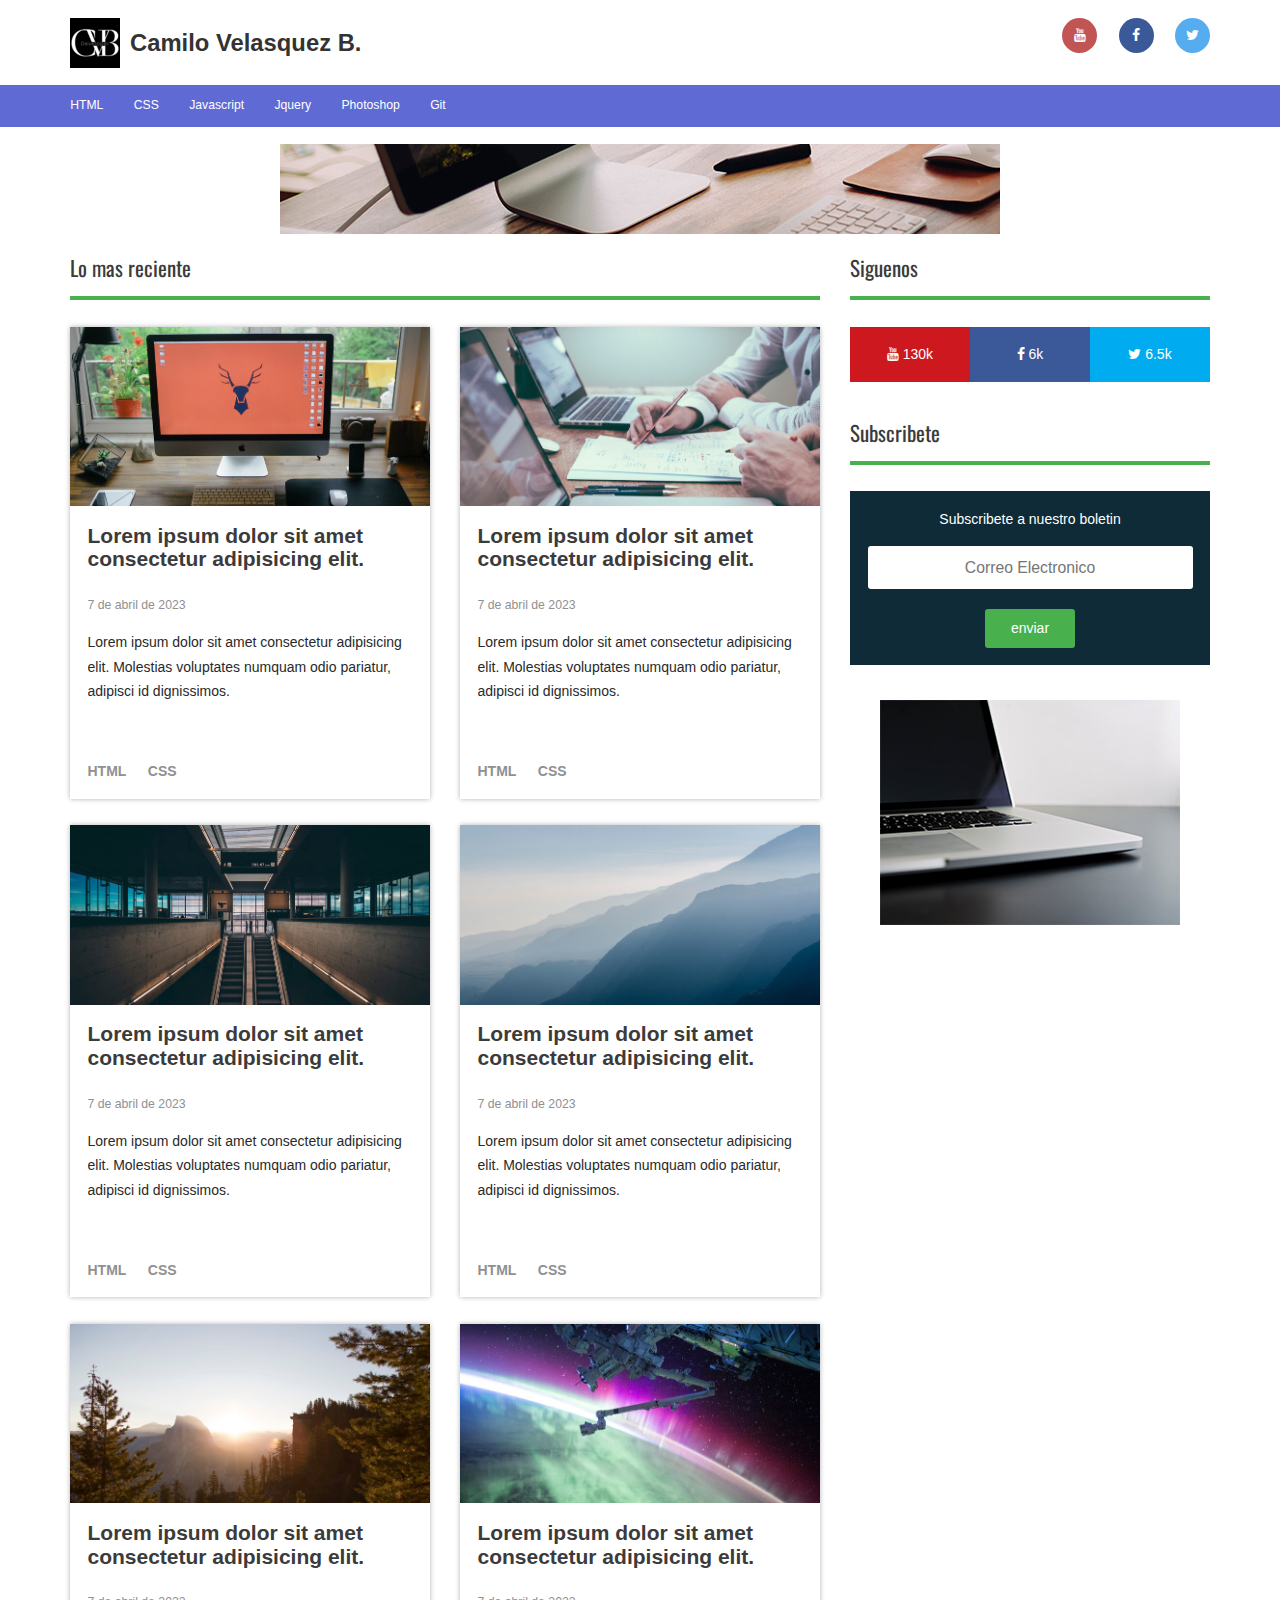
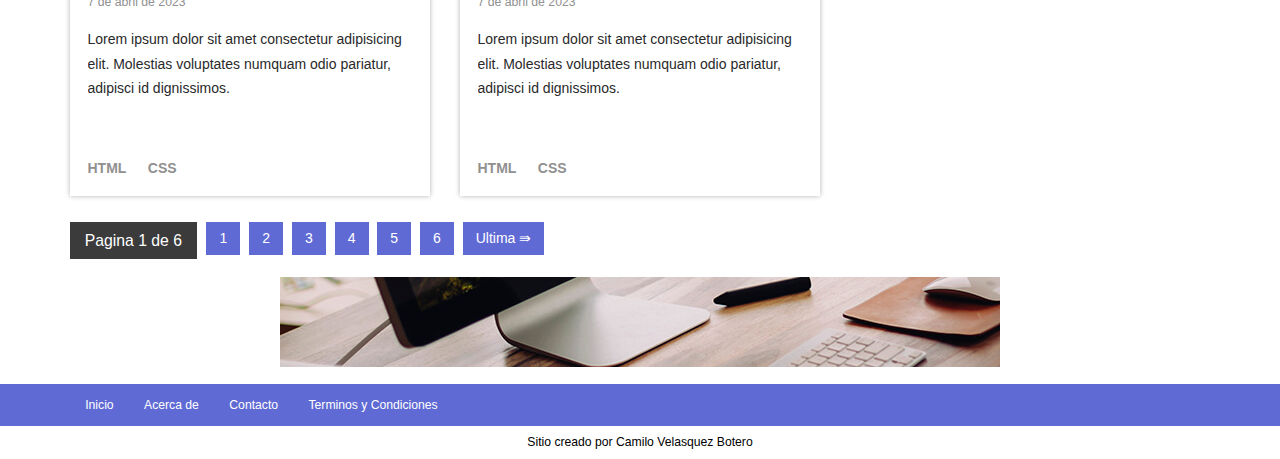
<file: creacionTema/index.html>
<!DOCTYPE html>
<html lang="es">
<head>
    <meta charset="UTF-8">
    <meta http-equiv="X-UA-Compatible" content="IE=edge">
    <meta name="viewport" content="width=device-width, user-scalable=no,
    initial-scale=1.0, maximum-scale=1.0, minimum-scale=1.0">
    <link rel="stylesheet" href="css/estilos.css">
    <link rel="stylesheet" href="css/bootstrap.min.css">
    <link rel="stylesheet" href="css/font-awesome.min.css">
    <link rel="preconnect" href="https://fonts.googleapis.com">
    <link rel="preconnect" href="https://fonts.gstatic.com" crossorigin>
    <link href="https://fonts.googleapis.com/css2?family=Open+Sans:ital,wght@0,400;0,700;1,600&family=Oswald&display=swap" rel="stylesheet">
    <title>Camilo Blog</title>
</head>
<body>
    <header>
        <div class="container">
            <div class="row">
                <div class="logo col-xs-12 col-sm-6">
                    <a href="#"><img src="img/logo.png" alt="DescripcionFoto"></a>
                    <h2>Camilo Velasquez B.</h2>
                </div>
                <div class="redes-sociales col-xs-12 col-sm-6">
                    <a class="youtube" href="http://www.youtube.com"><i class="fa fa-youtube"></i></a>
                    <a class="facebook" href="http://www.facebook.com"><i class="fa fa-facebook"></i></a>
                    <a class="twitter" href="http://www.twitter.com"><i class="fa fa-twitter"></i></a>
                </div>
            </div>
        </div>

        <nav class="menu">
            <div class="container">
                <div class="row">
                    <ul class="col-md-12">
                        <li><a href="#">HTML</a></li>
                        <li><a href="#">CSS</a></li>
                        <li><a href="#">Javascript</a></li>
                        <li><a href="#">Jquery</a></li>
                        <li><a href="#">Photoshop</a></li>
                        <li><a href="#">Git</a></li>
                    </ul>
                </div>
            </div>
        </nav>

        <div class="ad container hidden-xs">
            <div class="row">
                <div class="col-md-12">
                    <img src="img/ad.jpg" alt="DescripcionFoto">
                </div>
            </div>
        </div>
    </header>

    <div class="container">
        <div class="row">
            <div class="main col-md-8">
                <div class="row titulo-seccion">
                    <div class="col-md-12">
                        <h3>Lo mas reciente</h3>
                    </div>
                </div>

                <div class="row posts">
                    <article class="col-md-6 post">
                        <div class="contenedor">
                            <div class="thumb">
                                <a href="#"><img src="img/1.jpg" alt="DescripcionFoto"></a>
                            </div>
                            <div class="info">
                                <h2 class="titulo"><a href="#">Lorem ipsum dolor sit amet consectetur adipisicing elit.</a></h2>
                                <p class="fecha">7 de abril de 2023</p>
                                <p class="extracto">Lorem ipsum dolor sit amet consectetur adipisicing elit. Molestias voluptates numquam odio pariatur, adipisci id dignissimos.</p>
                                <div class="categorias">
                                    <a href="#">HTML</a>
                                    <a href="#">CSS</a>
                                </div>
                            </div>
                        </div>
                    </article>
                    <article class="col-md-6 post">
                        <div class="contenedor">
                            <div class="thumb">
                                <a href="#"><img src="img/2.jpg" alt="DescripcionFoto"></a>
                            </div>
                            <div class="info">
                                <h2 class="titulo"><a href="#">Lorem ipsum dolor sit amet consectetur adipisicing elit.</a></h2>
                                <p class="fecha">7 de abril de 2023</p>
                                <p class="extracto">Lorem ipsum dolor sit amet consectetur adipisicing elit. Molestias voluptates numquam odio pariatur, adipisci id dignissimos.</p>
                                <div class="categorias">
                                    <a href="#">HTML</a>
                                    <a href="#">CSS</a>
                                </div>
                            </div>
                        </div>
                    </article>
                    <article class="col-md-6 post">
                        <div class="contenedor">
                            <div class="thumb">
                                <a href="#"><img src="img/3.jpg" alt="DescripcionFoto"></a>
                            </div>
                            <div class="info">
                                <h2 class="titulo"><a href="#">Lorem ipsum dolor sit amet consectetur adipisicing elit.</a></h2>
                                <p class="fecha">7 de abril de 2023</p>
                                <p class="extracto">Lorem ipsum dolor sit amet consectetur adipisicing elit. Molestias voluptates numquam odio pariatur, adipisci id dignissimos.</p>
                                <div class="categorias">
                                    <a href="#">HTML</a>
                                    <a href="#">CSS</a>
                                </div>
                            </div>
                        </div>
                    </article>
                    <article class="col-md-6 post">
                        <div class="contenedor">
                            <div class="thumb">
                                <a href="#"><img src="img/4.jpg" alt="DescripcionFoto"></a>
                            </div>
                            <div class="info">
                                <h2 class="titulo"><a href="#">Lorem ipsum dolor sit amet consectetur adipisicing elit.</a></h2>
                                <p class="fecha">7 de abril de 2023</p>
                                <p class="extracto">Lorem ipsum dolor sit amet consectetur adipisicing elit. Molestias voluptates numquam odio pariatur, adipisci id dignissimos.</p>
                                <div class="categorias">
                                    <a href="#">HTML</a>
                                    <a href="#">CSS</a>
                                </div>
                            </div>
                        </div>
                    </article>
                    <article class="col-md-6 post">
                        <div class="contenedor">
                            <div class="thumb">
                                <a href="#"><img src="img/5.jpg" alt="DescripcionFoto"></a>
                            </div>
                            <div class="info">
                                <h2 class="titulo"><a href="#">Lorem ipsum dolor sit amet consectetur adipisicing elit.</a></h2>
                                <p class="fecha">7 de abril de 2023</p>
                                <p class="extracto">Lorem ipsum dolor sit amet consectetur adipisicing elit. Molestias voluptates numquam odio pariatur, adipisci id dignissimos.</p>
                                <div class="categorias">
                                    <a href="#">HTML</a>
                                    <a href="#">CSS</a>
                                </div>
                            </div>
                        </div>
                    </article>
                    <article class="col-md-6 post">
                        <div class="contenedor">
                            <div class="thumb">
                                <a href="#"><img src="img/6.jpg" alt="DescripcionFoto"></a>
                            </div>
                            <div class="info">
                                <h2 class="titulo"><a href="#">Lorem ipsum dolor sit amet consectetur adipisicing elit.</a></h2>
                                <p class="fecha">7 de abril de 2023</p>
                                <p class="extracto">Lorem ipsum dolor sit amet consectetur adipisicing elit. Molestias voluptates numquam odio pariatur, adipisci id dignissimos.</p>
                                <div class="categorias">
                                    <a href="#">HTML</a>
                                    <a href="#">CSS</a>
                                </div>
                            </div>
                        </div>
                    </article>
                </div>

                <section class="row paginacion">
                    <div class="col-md-12">
                        <ul>
                            <li class="disabled">Pagina 1 de 6</li>
                            <li><a href="#">1</a></li>
                            <li><a href="#">2</a></li>
                            <li><a href="#">3</a></li>
                            <li><a href="#">4</a></li>
                            <li><a href="#">5</a></li>
                            <li><a href="#">6</a></li>
                            <li><a href="#">Ultima ⇛</a></li>
                        </ul>
                    </div>
                </section>
            </div>
            
            <aside class="sidebar col-md-4">
                <div class="widget redes-sociales">
                    <div class="titulo-seccion">
                        <h3>Siguenos</h3>
                        <div class="redes-sociales">
                            <a class="youtube" href="http://www.youtube.com"><i class="icono fa fa-youtube"></i>
                                <span class="seguidores">130k</span>
                            </a>
                            <a class="facebook" href="http://www.facebook.com"><i class="icono fa fa-facebook"></i>
                                <span class="seguidores">6k</span>
                            </a>
                            <a class="twitter" href="http://www.twitter.com"><i class="icono fa fa-twitter"></i>
                                <span class="seguidores">6.5k</span>
                            </a>
                        </div>
                    </div>
                </div>

                <div class="widget boletin">
                    <div class="titulo-seccion">
                        <h3>Subscribete</h3>
                        <form action="" class="formulario">
                            <label for="email">Subscribete a nuestro boletin</label>
                            <input type="email" id="email" placeholder="Correo Electronico">
                            <input type="submit" value="enviar">
                        </form>
                    </div>
                </div>

                <div class="widget ad">
                    <div class="contenedor-ad">
                        <a href="#"><img src="img/ad2.jpg" alt="descripcionImagen"></a>
                    </div>
                </div>
            </aside>
        </div>
    </div>

    <footer>
        <div class="ad container hidden-xs"><!--(hidden-xs) Ocultate en un dispositivo extraPequeño-->
            <div class="row">
                <div class="col-md-12">
                    <img src="img/ad.jpg" alt="descripcionImagen">
                </div>
            </div>
        </div>

        <div class="menu">
            <div class="container">
                <div class="row">
                    <div class="col-md-12">
                        <ul>
                            <li><a href="#">Inicio</a></li>
                            <li><a href="#">Acerca de</a></li>
                            <li><a href="#">Contacto</a></li>
                            <li><a href="#">Terminos y Condiciones</a></li>
                        </ul>
                    </div>
                </div>
            </div>
        </div>

        <div class="copyright">
            <div class="container">
                <div class="row">
                    <div class="col-md-12">
                         <p>Sitio creado por Camilo Velasquez Botero</p>
                    </div>
                </div>
            </div>
        </div>
    </footer>
</body>
</html>
</file>
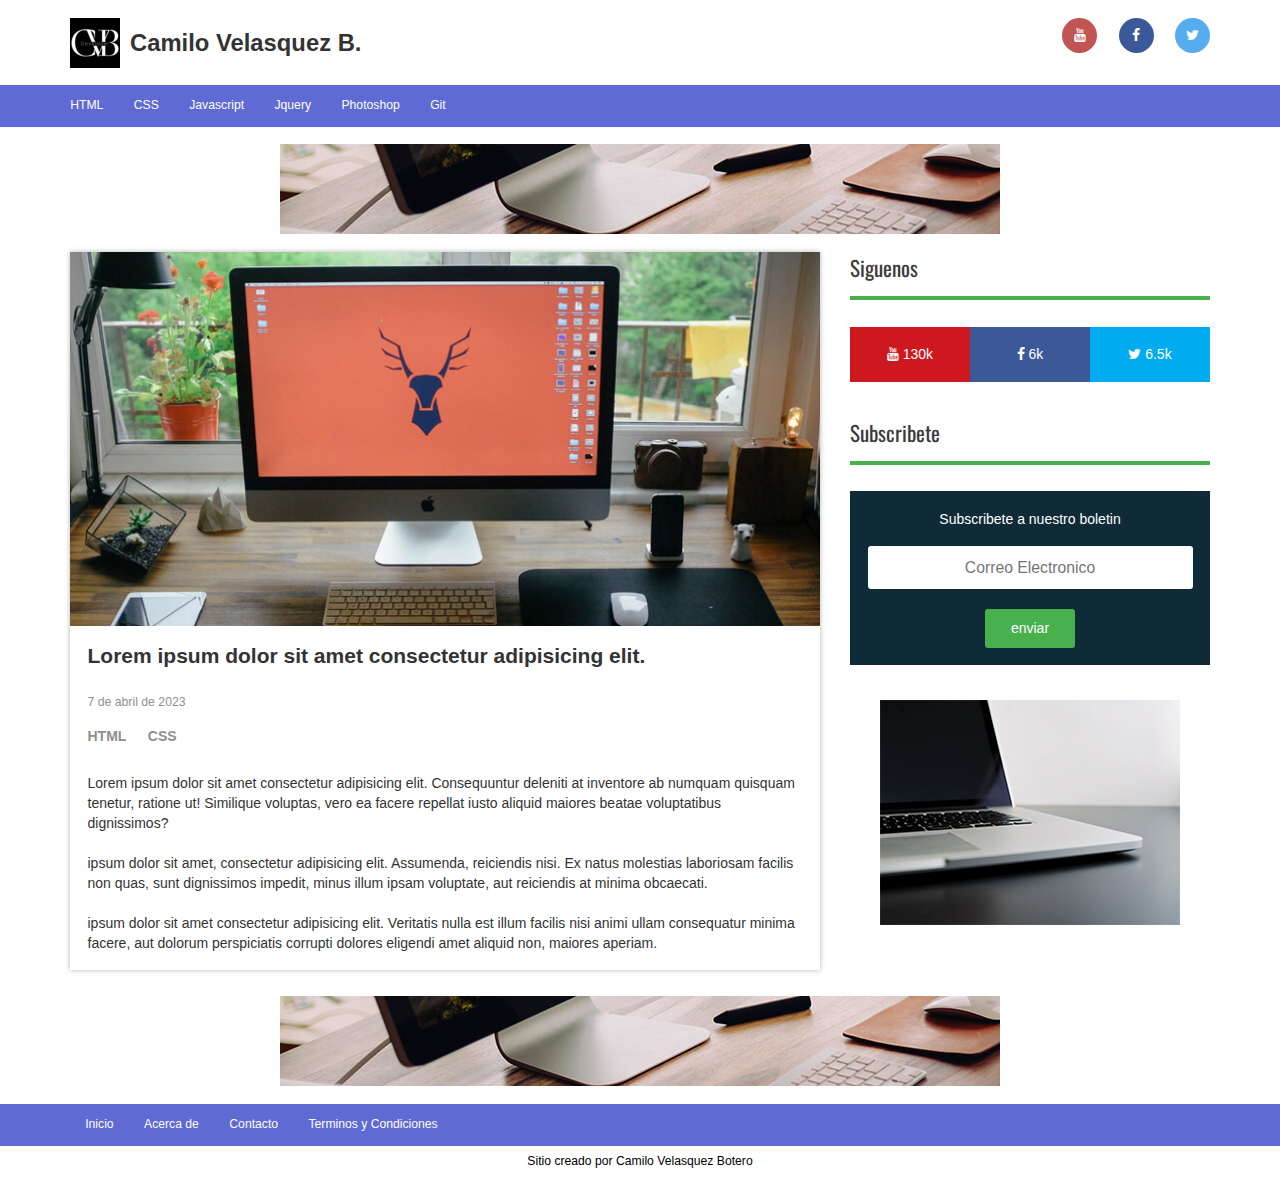
<file: creacionTema/single.html>
<!DOCTYPE html>
<html lang="es">
<head>
    <meta charset="UTF-8">
    <meta http-equiv="X-UA-Compatible" content="IE=edge">
    <meta name="viewport" content="width=device-width, user-scalable=no,
    initial-scale=1.0, maximum-scale=1.0, minimum-scale=1.0">
    <link rel="stylesheet" href="css/estilos.css">
    <link rel="stylesheet" href="css/bootstrap.min.css">
    <link rel="stylesheet" href="css/font-awesome.min.css">
    <link rel="preconnect" href="https://fonts.googleapis.com">
    <link rel="preconnect" href="https://fonts.gstatic.com" crossorigin>
    <link href="https://fonts.googleapis.com/css2?family=Open+Sans:ital,wght@0,400;0,700;1,600&family=Oswald&display=swap" rel="stylesheet">
    <title>Camilo Blog</title>
</head>
<body>
    <header>
        <div class="container">
            <div class="row">
                <div class="logo col-xs-12 col-sm-6">
                    <a href="#"><img src="img/logo.png" alt="DescripcionFoto"></a>
                    <h2>Camilo Velasquez B.</h2>
                </div>
                <div class="redes-sociales col-xs-12 col-sm-6">
                    <a class="youtube" href="http://www.youtube.com"><i class="fa fa-youtube"></i></a>
                    <a class="facebook" href="http://www.facebook.com"><i class="fa fa-facebook"></i></a>
                    <a class="twitter" href="http://www.twitter.com"><i class="fa fa-twitter"></i></a>
                </div>
            </div>
        </div>

        <nav class="menu">
            <div class="container">
                <div class="row">
                    <ul class="col-md-12">
                        <li><a href="#">HTML</a></li>
                        <li><a href="#">CSS</a></li>
                        <li><a href="#">Javascript</a></li>
                        <li><a href="#">Jquery</a></li>
                        <li><a href="#">Photoshop</a></li>
                        <li><a href="#">Git</a></li>
                    </ul>
                </div>
            </div>
        </nav>

        <div class="ad container hidden-xs">
            <div class="row">
                <div class="col-md-12">
                    <img src="img/ad.jpg" alt="DescripcionFoto">
                </div>
            </div>
        </div>
    </header>

    <div class="container">
        <div class="row">
            <section class="main col-md-8">
                <div class="row posts single-post">
                    <article class="col-md-12 post">
                        <div class="contenedor">
                            <div class="thumb">
                               <img src="img/1.jpg" alt="DescripcionFoto">
                            </div>
                            <div class="info">
                                <h2 class="titulo">Lorem ipsum dolor sit amet consectetur adipisicing elit.</h2>
                                <p class="fecha">7 de abril de 2023</p>
                                <div class="categorias">
                                    <a href="#">HTML</a>
                                    <a href="#">CSS</a>
                                </div>
                                <div class="texto">
                                    <p>Lorem ipsum dolor sit amet consectetur adipisicing elit. Consequuntur deleniti at inventore ab numquam quisquam tenetur, ratione ut! Similique voluptas, vero ea facere repellat iusto aliquid maiores beatae voluptatibus dignissimos?</p>

                                    <p><br> ipsum dolor sit amet, consectetur adipisicing elit. Assumenda, reiciendis nisi. Ex natus molestias laboriosam facilis non quas, sunt dignissimos impedit, minus illum ipsam voluptate, aut reiciendis at minima obcaecati.</p>

                                    <p><br> ipsum dolor sit amet consectetur adipisicing elit. Veritatis nulla est illum facilis nisi animi ullam consequatur minima facere, aut dolorum perspiciatis corrupti dolores eligendi amet aliquid non, maiores aperiam.</p>
                                </div>
                            </div>
                        </div>
                    </article>
                </div>
            </section>
            
            <aside class="sidebar col-md-4">
                <div class="widget redes-sociales">
                    <div class="titulo-seccion">
                        <h3>Siguenos</h3>
                        <div class="redes-sociales">
                            <a class="youtube" href="http://www.youtube.com"><i class="icono fa fa-youtube"></i>
                                <span class="seguidores">130k</span>
                            </a>
                            <a class="facebook" href="http://www.facebook.com"><i class="icono fa fa-facebook"></i>
                                <span class="seguidores">6k</span>
                            </a>
                            <a class="twitter" href="http://www.twitter.com"><i class="icono fa fa-twitter"></i>
                                <span class="seguidores">6.5k</span>
                            </a>
                        </div>
                    </div>
                </div>

                <div class="widget boletin">
                    <div class="titulo-seccion">
                        <h3>Subscribete</h3>
                        <form action="" class="formulario">
                            <label for="email">Subscribete a nuestro boletin</label>
                            <input type="email" id="email" placeholder="Correo Electronico">
                            <input type="submit" value="enviar">
                        </form>
                    </div>
                </div>

                <div class="widget ad">
                    <div class="contenedor-ad">
                        <a href="#"><img src="img/ad2.jpg" alt="descripcionImagen"></a>
                    </div>
                </div>
            </aside>
        </div>
    </div>

    <footer>
        <div class="ad container hidden-xs"><!--(hidden-xs) Ocultate en un dispositivo extraPequeño-->
            <div class="row">
                <div class="col-md-12">
                    <img src="img/ad.jpg" alt="descripcionImagen">
                </div>
            </div>
        </div>

        <div class="menu">
            <div class="container">
                <div class="row">
                    <div class="col-md-12">
                        <ul>
                            <li><a href="#">Inicio</a></li>
                            <li><a href="#">Acerca de</a></li>
                            <li><a href="#">Contacto</a></li>
                            <li><a href="#">Terminos y Condiciones</a></li>
                        </ul>
                    </div>
                </div>
            </div>
        </div>

        <div class="copyright">
            <div class="container">
                <div class="row">
                    <div class="col-md-12">
                         <p>Sitio creado por Camilo Velasquez Botero</p>
                    </div>
                </div>
            </div>
        </div>
    </footer>
</body>
</html>
</file>
<file: creacionTema/css/estilos.css>
* {
  margin: 0;
  padding: 0; }

body {
  background: #f2f2f2;
  font-size: 16px;
  font-family: "Open Sans", Arial, Sans-serif; }

.ad {
  margin-bottom: 1.25em;
  text-align: center; }

a {
  color: #5f6ad4; }

header .logo {
  display: flex;
  align-items: center;
  padding-top: 1.25em;
  padding-bottom: 1.25em; }
  header .logo a {
    display: inline-block; }
  header .logo h2 {
    padding-left: 10px;
    font-size: 1.70em;
    font-weight: 700; }

header .redes-sociales {
  text-align: right;
  line-height: 5em; }
  header .redes-sociales a {
    border-radius: 50%;
    width: 2.5em;
    height: 2.5em;
    text-align: center;
    line-height: 2.5em;
    display: inline-block;
    background: navy;
    color: #fff;
    margin-left: 1.25em; }
    header .redes-sociales a.youtube {
      background: #c05554; }
    header .redes-sociales a.facebook {
      background: #3b5998; }
    header .redes-sociales a.twitter {
      background: #55acee; }

header .menu {
  background: #5f6ad4;
  margin-bottom: 1.25em; }
  header .menu ul {
    padding: 0;
    list-style: none;
    overflow: hidden; }
    header .menu ul li {
      float: left;
      display: inline-block; }
      header .menu ul li a {
        color: #fff;
        display: inline-block;
        padding: 1em 1.25em;
        font-size: .87em;
        color: #fff; }
        header .menu ul li a:hover {
          text-decoration: none;
          background: #7780da; }

.main .titulo-seccion h3,
.sidebar .titulo-seccion h3 {
  font-family: "Oswald", Sans-serif;
  font-size: 1.5em;
  line-height: 1.5em;
  font-weight: normal;
  color: #3b3b3b;
  padding-bottom: 0.62em;
  border-bottom: 4px solid #48b04d;
  margin-bottom: 1.25em; }

.main .titulo_seccion > div {
  padding: 0; }

.main .single-post .categorias {
  margin-bottom: 1.875em; }

.main .posts .post {
  margin-bottom: 1.875em; }
  .main .posts .post .contenedor {
    background: #fff;
    box-shadow: 0px 0px 5px 0px rgba(0, 0, 0, 0.3); }
    .main .posts .post .contenedor .thumb img {
      width: 100%;
      vertical-align: top;
      height: auto; }
    .main .posts .post .contenedor .info {
      padding: 1.25em; }
      .main .posts .post .contenedor .info .titulo {
        line-height: 1.125em;
        margin-bottom: 1.25em;
        font-size: 1.125;
        font-weight: bold;
        margin-top: 0; }
        .main .posts .post .contenedor .info .titulo a {
          color: #3b3b3b; }
      .main .posts .post .contenedor .info .fecha {
        color: #909090;
        font-size: 0.875em;
        margin-bottom: 1.25em; }
      .main .posts .post .contenedor .info .extracto {
        color: #292929;
        font-size: 1em;
        height: 8.125em;
        max-height: 8.125em;
        line-height: 1.75em;
        margin-bottom: 1.25em;
        overflow: hidden; }
        .main .posts .post .contenedor .info .extracto:hover {
          overflow: auto; }
      .main .posts .post .contenedor .info .categorias ul {
        list-style: none; }
        .main .posts .post .contenedor .info .categorias ul li {
          display: inline-block; }
      .main .posts .post .contenedor .info .categorias a {
        color: #909090;
        font-size: 1em;
        font-weight: bold;
        margin-right: 1.25em; }
        .main .posts .post .contenedor .info .categorias a:hover {
          color: #5f6ad4;
          text-decoration: none; }

.main .paginacion ul {
  list-style: none;
  overflow: hidden;
  margin-bottom: 1.25em;
  font-size: 1em; }
  .main .paginacion ul li {
    float: left;
    background: #3b3b3b;
    color: #fff;
    margin-right: 0.62em;
    font-size: 1.25em /18px;
    line-height: 1.25em; }
    .main .paginacion ul li.disabled {
      padding: 0.62em 0.937em;
      font-size: 1.125em;
      line-height: 1.125em; }
    .main .paginacion ul li a {
      background: #5f6ad4;
      color: #fff;
      line-height: 1.125em;
      display: inline-block;
      padding: 0.62em 0.937em; }
      .main .paginacion ul li a:hover {
        background: #7780da;
        text-decoration: none; }

.main .paginacion .wp-pagenavi {
  margin-bottom: 1.25em; }
  .main .paginacion .wp-pagenavi .pages,
  .main .paginacion .wp-pagenavi span {
    background: #3b3b3b;
    color: #fff;
    font-size: 1.125em;
    margin-right: 0.62em;
    line-height: 1.125em;
    padding: 0.62em 0.937em; }
  .main .paginacion .wp-pagenavi a {
    background: #5f6ad4;
    color: #fff;
    font-size: 1.125em;
    display: inline-block;
    padding: 0.62em 0.937em;
    margin-right: 0.62em; }
    .main .paginacion .wp-pagenavi a:hover {
      background: #7780da;
      text-decoration: none; }

.sidebar .widget {
  margin-bottom: 2.5em; }
  .sidebar .widget.redes-sociales {
    overflow: hidden; }
    .sidebar .widget.redes-sociales a {
      width: 33.33333%;
      padding: 1.25em;
      text-align: center;
      float: left;
      background: #000;
      color: #fff;
      display: inline-block; }
      .sidebar .widget.redes-sociales a:hover {
        text-decoration: none; }
      .sidebar .widget.redes-sociales a.youtube {
        background: #cc181e; }
      .sidebar .widget.redes-sociales a.twitter {
        background: #00abf0; }
      .sidebar .widget.redes-sociales a.facebook {
        background: #3b5998; }
      .sidebar .widget.redes-sociales a.icono {
        width: 100%;
        font-size: 1.875em;
        margin-bottom: 0.5em; }
  .sidebar .widget.boletin .formulario {
    background: #0e2b37;
    padding: 1.25em;
    text-align: center; }
    .sidebar .widget.boletin .formulario label {
      color: #fff;
      margin-bottom: 1.25em;
      display: block;
      font-weight: normal; }
    .sidebar .widget.boletin .formulario input[type="email"] {
      color: #909090;
      text-align: center;
      padding: 0.65em;
      font-size: 1.125em;
      border-radius: 3px;
      width: 100%;
      border: none;
      margin-bottom: 1.25em; }
    .sidebar .widget.boletin .formulario input[type="submit"] {
      background: #48b04d;
      border-radius: 3px;
      padding: 0.625em 1.875em 10px;
      border: none;
      color: #fff; }
  .sidebar .widget .contenedor-ad {
    text-align: center; }
    .sidebar .widget .contenedor-ad a {
      display: inline-block; }

footer .menu {
  background: #5f6ad4; }
  footer .menu ul {
    padding: 0;
    margin: 0;
    list-style: none;
    overflow: hidden; }
    footer .menu ul li {
      float: left;
      display: inline-block; }
      footer .menu ul li a {
        color: #fff;
        display: inline-block;
        padding: 1em 1.25em;
        font-size: .87em;
        color: #fff; }
        footer .menu ul li a:hover {
          text-decoration: none;
          background: #7780da; }

footer .copyright p {
  font-size: 0.87em;
  color: #000;
  padding: 0.625em;
  text-align: center;
  margin: 0; }

@media screen and (max-width: 768px) {
  header .logo {
    width: 100%;
    justify-content: center; }
  header .redes-sociales {
    display: none; }
  header .menu ul {
    text-align: center; }
    header .menu ul li {
      float: none; }
  .main .posts .post .contenedor .info .extracto {
    height: auto; }
  .sidebar {
    display: none; }
  footer .menu ul {
    text-align: center; }
    footer .menu ul li {
      float: none; } }
</file>
